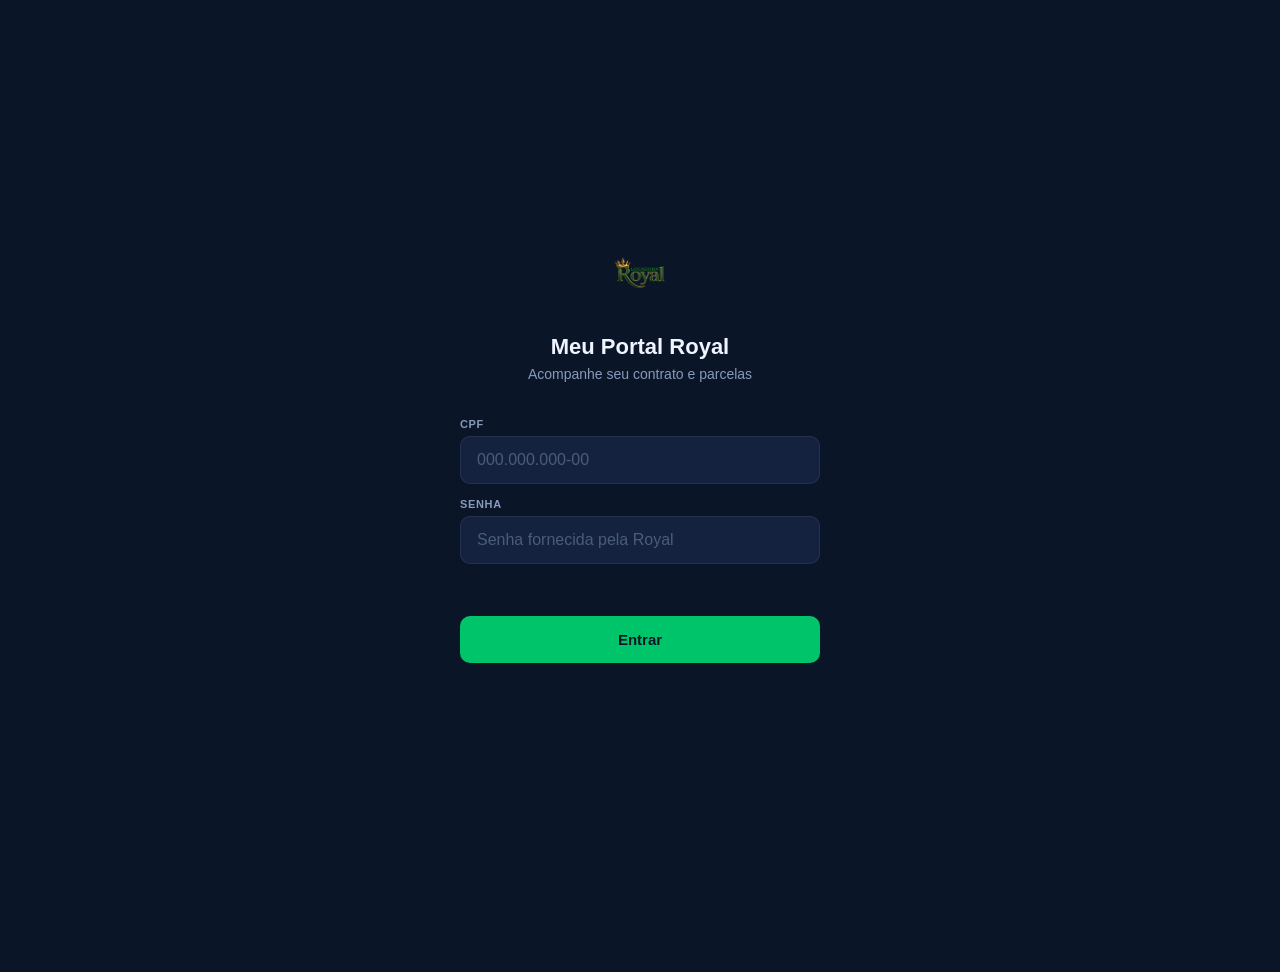
<file: portal.html>
<!DOCTYPE html>
<html lang="pt-BR">
<head>
<meta charset="UTF-8">
<meta name="viewport" content="width=device-width, initial-scale=1, viewport-fit=cover">
<meta name="theme-color" content="#0a1628">
<meta name="apple-mobile-web-app-capable" content="yes">
<meta name="apple-mobile-web-app-status-bar-style" content="black-translucent">
<meta name="apple-mobile-web-app-title" content="Royal">
<link rel="manifest" href="/manifest-portal.json">
<link rel="apple-touch-icon" href="/icons/apple-touch-icon.png">
<title>Royal — Meu Portal</title>
<style>
/* ══ TOKENS ══════════════════════════════════════════════ */
:root {
  --bg:        #0a1628;
  --bg2:       #0f1e35;
  --card:      #142240;
  --card2:     #1a2d50;
  --green:     #00c46a;
  --green2:    #00a857;
  --gold:      #f5c842;
  --red:       #e05252;
  --text:      #f0f4ff;
  --muted:     #8899bb;
  --muted2:    #4a5c7a;
  --border:    rgba(255,255,255,0.07);
  --radius:    16px;
  --radius-sm: 10px;
  --safe-top:  env(safe-area-inset-top, 0px);
  --safe-bot:  env(safe-area-inset-bottom, 0px);
}

/* ══ RESET ═══════════════════════════════════════════════ */
*, *::before, *::after { box-sizing: border-box; margin: 0; padding: 0; }
html { height: 100%; background: var(--bg); }
body {
  font-family: -apple-system, 'Segoe UI', sans-serif;
  background: var(--bg);
  color: var(--text);
  min-height: 100%;
  padding-bottom: calc(72px + var(--safe-bot));
  -webkit-font-smoothing: antialiased;
}
button { cursor: pointer; border: none; background: none; font: inherit; color: inherit; }
input { font: inherit; color: inherit; }
a { color: inherit; text-decoration: none; }

/* ══ TELA DE LOGIN ════════════════════════════════════════ */
#tela-login {
  min-height: 100vh;
  display: flex;
  flex-direction: column;
  align-items: center;
  justify-content: center;
  padding: 32px 24px;
  padding-top: calc(32px + var(--safe-top));
}
.login-logo {
  width: 72px;
  height: 72px;
  object-fit: contain;
  margin-bottom: 24px;
}
.login-titulo {
  font-size: 22px;
  font-weight: 700;
  color: var(--text);
  margin-bottom: 6px;
  text-align: center;
}
.login-sub {
  font-size: 14px;
  color: var(--muted);
  margin-bottom: 36px;
  text-align: center;
}
.login-form {
  width: 100%;
  max-width: 360px;
  display: flex;
  flex-direction: column;
  gap: 14px;
}
.login-label {
  font-size: 11px;
  font-weight: 600;
  color: var(--muted);
  text-transform: uppercase;
  letter-spacing: .06em;
  margin-bottom: 6px;
  display: block;
}
.login-input {
  width: 100%;
  padding: 14px 16px;
  background: var(--card);
  border: 1px solid var(--border);
  border-radius: var(--radius-sm);
  font-size: 16px;
  color: var(--text);
  outline: none;
  transition: border-color .2s;
}
.login-input:focus { border-color: var(--green); }
.login-input::placeholder { color: var(--muted2); }
.btn-login {
  width: 100%;
  padding: 15px;
  background: var(--green);
  color: #0a1628;
  font-size: 15px;
  font-weight: 700;
  border-radius: var(--radius-sm);
  transition: background .2s, opacity .2s;
  margin-top: 4px;
}
.btn-login:active { background: var(--green2); }
.btn-login:disabled { opacity: .5; }
.login-erro {
  font-size: 13px;
  color: var(--red);
  text-align: center;
  min-height: 20px;
}

/* ══ APP PRINCIPAL ════════════════════════════════════════ */
#app { display: none; }

/* ══ HEADER ══════════════════════════════════════════════ */
.header {
  position: sticky;
  top: 0;
  z-index: 100;
  background: var(--bg);
  border-bottom: 1px solid var(--border);
  padding: calc(var(--safe-top) + 12px) 20px 12px;
  display: flex;
  align-items: center;
  gap: 12px;
}
.btn-sair {
  display: flex;
  align-items: center;
  justify-content: center;
  width: 34px;
  height: 34px;
  flex-shrink: 0;
  background: transparent;
  border: 1px solid var(--border);
  border-radius: 9px;
  color: var(--muted);
  cursor: pointer;
  padding: 0;
}
.btn-sair:active { background: rgba(224,82,82,.1); color: var(--red); border-color: rgba(224,82,82,.35); }
.header-logo {
  width: 32px;
  height: 32px;
  object-fit: contain;
}
.header-info { flex: 1; min-width: 0; }
.header-nome {
  font-size: 15px;
  font-weight: 700;
  white-space: nowrap;
  overflow: hidden;
  text-overflow: ellipsis;
}
.header-contrato {
  font-size: 12px;
  color: var(--muted);
}
.badge-ativo {
  font-size: 11px;
  font-weight: 700;
  padding: 3px 10px;
  border-radius: 20px;
  background: rgba(0,196,106,.15);
  color: var(--green);
  border: 1px solid rgba(0,196,106,.25);
  white-space: nowrap;
}

/* ══ NAV BOTTOM ══════════════════════════════════════════ */
.nav-bottom {
  position: fixed;
  bottom: 0;
  left: 0; right: 0;
  z-index: 100;
  background: var(--bg2);
  border-top: 1px solid var(--border);
  display: flex;
  padding-bottom: var(--safe-bot);
}
.nav-btn {
  flex: 1;
  display: flex;
  flex-direction: column;
  align-items: center;
  gap: 4px;
  padding: 10px 0;
  font-size: 10px;
  color: var(--muted);
  font-weight: 600;
  text-transform: uppercase;
  letter-spacing: .04em;
  transition: color .15s;
  -webkit-tap-highlight-color: transparent;
}
.nav-btn.ativo { color: var(--green); }
.nav-btn svg { width: 22px; height: 22px; }

/* ══ PÁGINAS ═════════════════════════════════════════════ */
.page { display: none; padding: 20px 16px 8px; }
.page.ativa { display: block; }
.page.ativa > * {
  animation: fadeUp .35s ease-out both;
}
.page.ativa > *:nth-child(2) { animation-delay: .05s; }
.page.ativa > *:nth-child(3) { animation-delay: .10s; }
.page.ativa > *:nth-child(4) { animation-delay: .15s; }
.page.ativa > *:nth-child(5) { animation-delay: .20s; }
.page.ativa > *:nth-child(n+6) { animation-delay: .25s; }
@keyframes fadeUp {
  from { opacity: 0; transform: translateY(12px); }
  to   { opacity: 1; transform: translateY(0); }
}
@media (prefers-reduced-motion: reduce) {
  .page.ativa > * { animation: none; }
}

/* ══ CARDS ═══════════════════════════════════════════════ */
.card {
  background: var(--card);
  border: 1px solid var(--border);
  border-radius: var(--radius);
  padding: 18px;
  margin-bottom: 12px;
}
.card-titulo {
  font-size: 11px;
  font-weight: 700;
  color: var(--muted);
  text-transform: uppercase;
  letter-spacing: .07em;
  margin-bottom: 10px;
}
.card-valor {
  font-size: 26px;
  font-weight: 800;
  color: var(--text);
  line-height: 1.1;
}
.card-sub {
  font-size: 13px;
  color: var(--muted);
  margin-top: 4px;
}

/* ══ PROGRESSO DO CONTRATO ═══════════════════════════════ */
.progresso-wrap { margin-top: 14px; }
.progresso-info {
  display: flex;
  justify-content: space-between;
  font-size: 12px;
  color: var(--muted);
  margin-bottom: 6px;
}
.progresso-info strong { color: var(--green); font-weight: 700; }
.progresso-barra {
  height: 8px;
  background: var(--card2);
  border-radius: 20px;
  overflow: hidden;
}
.progresso-fill {
  height: 100%;
  width: 0;
  background: linear-gradient(90deg, var(--green2), var(--green));
  border-radius: 20px;
  transition: width 1s cubic-bezier(.22,1,.36,1);
}

/* ══ BOTÃO PRIMÁRIO ══════════════════════════════════════ */
.btn-green {
  display: inline-flex;
  align-items: center;
  justify-content: center;
  gap: 8px;
  padding: 12px 20px;
  background: var(--green);
  color: #0a1628;
  font-size: 14px;
  font-weight: 700;
  border-radius: var(--radius-sm);
  width: 100%;
  margin-top: 12px;
  transition: background .2s;
}
.btn-green:active { background: var(--green2); }
.card-desconto {
  font-size: 12px;
  color: var(--green);
  text-align: center;
  margin-top: 10px;
  line-height: 1.4;
}
.btn-ghost {
  display: inline-flex;
  align-items: center;
  justify-content: center;
  gap: 8px;
  padding: 12px 20px;
  background: transparent;
  color: var(--text);
  font-size: 14px;
  font-weight: 600;
  border-radius: var(--radius-sm);
  border: 1px solid var(--border);
  width: 100%;
  margin-top: 8px;
  transition: background .2s;
}
.btn-ghost:active { background: var(--card2); }

/* ══ HERO DO VEÍCULO ═════════════════════════════════════ */
.hero-moto {
  position: relative;
  overflow: hidden;
  background: linear-gradient(135deg, #0f2540 0%, #142240 55%, #0a1a30 100%);
  border: 1px solid var(--border);
  border-radius: var(--radius);
  padding: 20px 18px;
  margin-bottom: 16px;
  display: flex;
  align-items: center;
  gap: 16px;
}
.hero-moto::before {
  content: '';
  position: absolute;
  top: -60px; right: -60px;
  width: 180px; height: 180px;
  background: radial-gradient(circle, rgba(0,196,106,.12), transparent 70%);
  pointer-events: none;
}
.hero-moto-icone {
  width: 64px; height: 64px;
  flex-shrink: 0;
  display: flex;
  align-items: center;
  justify-content: center;
  background: rgba(0,196,106,.08);
  border: 1px solid rgba(0,196,106,.18);
  border-radius: 14px;
}
.hero-moto-icone svg { width: 38px; height: 38px; stroke: var(--green); }
.hero-moto-icone img {
  width: 100%; height: 100%;
  object-fit: cover;
  border-radius: 14px;
}
.hero-moto-icone.tem-foto {
  width: 100px; height: 64px;
  background: transparent;
  border: none;
  border-radius: 0;
}
.hero-moto-icone.tem-foto img {
  object-fit: contain;
  border-radius: 0;
}
.hero-moto-info { flex: 1; min-width: 0; }
.hero-moto-label {
  font-size: 10px;
  font-weight: 700;
  color: var(--green);
  text-transform: uppercase;
  letter-spacing: .08em;
  margin-bottom: 4px;
}
.hero-moto-nome {
  font-size: 19px;
  font-weight: 800;
  line-height: 1.2;
  white-space: nowrap;
  overflow: hidden;
  text-overflow: ellipsis;
}
.hero-moto-detalhes {
  display: flex;
  align-items: center;
  gap: 8px;
  margin-top: 8px;
}
.hero-moto-placa {
  font-size: 12px;
  font-weight: 700;
  letter-spacing: .12em;
  background: rgba(255,255,255,.06);
  border: 1px solid var(--border);
  border-radius: 6px;
  padding: 3px 10px;
}
.hero-moto-cor { font-size: 12px; color: var(--muted); }

/* ══ INÍCIO ══════════════════════════════════════════════ */
.inicio-header {
  display: flex;
  gap: 12px;
  margin-bottom: 16px;
}
.inicio-card-venc {
  flex: 1;
  background: linear-gradient(135deg, #1a3a5c, #0f2540);
  border: 1px solid rgba(0,196,106,.2);
  border-radius: var(--radius);
  padding: 16px;
}
.inicio-card-sorteio {
  width: 140px;
  background: linear-gradient(135deg, #2a2200, #1a1500);
  border: 1px solid rgba(245,200,66,.2);
  border-radius: var(--radius);
  padding: 16px;
}
.sorteio-emoji { font-size: 24px; margin-bottom: 6px; }
.sorteio-label { font-size: 11px; font-weight: 700; color: var(--gold); }
.sorteio-status { font-size: 12px; color: var(--muted); margin-top: 4px; }

/* ══ PARCELAS ════════════════════════════════════════════ */
.parcela-item {
  display: flex;
  align-items: center;
  gap: 14px;
  padding: 14px 16px;
  background: var(--card);
  border: 1px solid var(--border);
  border-radius: var(--radius-sm);
  margin-bottom: 8px;
}
.parcela-item.item-atrasado {
  border-color: rgba(224,82,82,.4);
  background: rgba(224,82,82,.05);
}
.parcela-num {
  font-size: 12px;
  font-weight: 700;
  color: var(--muted);
  width: 50px;
  flex-shrink: 0;
}
.parcela-info { flex: 1; min-width: 0; }
.parcela-data { font-size: 13px; color: var(--text); font-weight: 600; }
.parcela-valor { font-size: 12px; color: var(--muted); }
.badge-status {
  font-size: 11px;
  font-weight: 700;
  padding: 4px 10px;
  border-radius: 20px;
  white-space: nowrap;
}
.badge-pago { background: rgba(0,196,106,.12); color: var(--green); }
.badge-pendente { background: rgba(245,200,66,.12); color: var(--gold); }
.badge-atrasado { background: rgba(224,82,82,.14); color: var(--red); font-weight: 700; }

/* Alerta de fatura em atraso (Início) — substitui o card de desconto quando há atraso */
.alerta-atraso {
  display: flex;
  align-items: flex-start;
  gap: 10px;
  background: rgba(224,82,82,.10);
  border: 1px solid rgba(224,82,82,.35);
  border-radius: var(--radius-sm);
  padding: 12px 14px;
  margin-top: 10px;
}
.alerta-atraso svg { flex-shrink: 0; margin-top: 1px; }
.alerta-atraso-texto { font-size: 12.5px; line-height: 1.5; color: var(--red); }
.alerta-atraso-texto b { display: block; font-size: 13.5px; margin-bottom: 2px; }
.btn-pagar {
  font-size: 12px;
  font-weight: 700;
  padding: 6px 14px;
  background: var(--green);
  color: #0a1628;
  border-radius: 8px;
  white-space: nowrap;
  transition: background .15s;
}
.btn-pagar:active { background: var(--green2); }

/* ══ SECAO TITULO ════════════════════════════════════════ */
.sec-titulo {
  font-size: 18px;
  font-weight: 800;
  color: var(--text);
  margin-bottom: 16px;
}

/* ══ CONTRATO ════════════════════════════════════════════ */
.veiculo-card {
  background: var(--card);
  border: 1px solid var(--border);
  border-radius: var(--radius);
  padding: 18px;
  margin-bottom: 12px;
}
.veiculo-nome { font-size: 18px; font-weight: 800; margin-bottom: 4px; }
.veiculo-placa {
  display: inline-block;
  font-size: 13px;
  font-weight: 700;
  background: var(--card2);
  border: 1px solid var(--border);
  border-radius: 6px;
  padding: 3px 10px;
  letter-spacing: .1em;
  color: var(--muted);
  margin-bottom: 14px;
}
.info-row {
  display: flex;
  justify-content: space-between;
  align-items: center;
  padding: 10px 0;
  border-top: 1px solid var(--border);
  font-size: 13px;
}
.info-row-label { color: var(--muted); }
.info-row-val { font-weight: 600; }

/* ══ COMUNICADOS ═════════════════════════════════════════ */
.comunicado-item {
  background: var(--card);
  border: 1px solid var(--border);
  border-radius: var(--radius);
  padding: 16px;
  margin-bottom: 10px;
}
.comunicado-tipo {
  display: inline-block;
  font-size: 10px;
  font-weight: 700;
  text-transform: uppercase;
  letter-spacing: .06em;
  padding: 3px 8px;
  border-radius: 6px;
  margin-bottom: 8px;
}
.tipo-geral { background: rgba(136,153,187,.15); color: var(--muted); }
.tipo-manutencao { background: rgba(245,200,66,.12); color: var(--gold); }
.tipo-sorteio { background: rgba(0,196,106,.12); color: var(--green); }
.tipo-urgente { background: rgba(224,82,82,.12); color: var(--red); }
.comunicado-titulo { font-size: 15px; font-weight: 700; margin-bottom: 6px; }
.comunicado-corpo { font-size: 13px; color: var(--muted); line-height: 1.5; }
.comunicado-data { font-size: 11px; color: var(--muted2); margin-top: 8px; }

/* ══ SORTEIOS ════════════════════════════════════════════ */
.sorteio-card {
  background: linear-gradient(135deg, var(--card), #1a2d50);
  border: 1px solid rgba(245,200,66,.15);
  border-radius: var(--radius);
  padding: 20px;
  margin-bottom: 12px;
}
.sorteio-mes { font-size: 12px; font-weight: 700; color: var(--gold); text-transform: uppercase; letter-spacing: .07em; margin-bottom: 8px; }
.sorteio-premio { font-size: 20px; font-weight: 800; margin-bottom: 6px; }
.sorteio-data-draw { font-size: 13px; color: var(--muted); margin-bottom: 14px; }
.elegivel-badge {
  display: inline-flex;
  align-items: center;
  gap: 6px;
  font-size: 13px;
  font-weight: 700;
  padding: 8px 14px;
  border-radius: 10px;
  background: rgba(0,196,106,.12);
  color: var(--green);
  border: 1px solid rgba(0,196,106,.2);
}
.nao-elegivel-badge {
  display: inline-flex;
  align-items: center;
  gap: 6px;
  font-size: 13px;
  font-weight: 700;
  padding: 8px 14px;
  border-radius: 10px;
  background: rgba(224,82,82,.1);
  color: var(--red);
  border: 1px solid rgba(224,82,82,.2);
}

/* ══ EMPTY / LOADING ═════════════════════════════════════ */
.empty {
  text-align: center;
  padding: 48px 24px;
  color: var(--muted);
  font-size: 14px;
}
.loading-spinner {
  width: 32px; height: 32px;
  border: 3px solid var(--border);
  border-top-color: var(--green);
  border-radius: 50%;
  animation: spin .7s linear infinite;
  margin: 40px auto;
}
@keyframes spin { to { transform: rotate(360deg); } }

/* ══ SKELETON LOADING ════════════════════════════════════ */
.skeleton-item {
  height: 64px;
  border-radius: var(--radius-sm);
  margin-bottom: 8px;
  background: linear-gradient(90deg, var(--card) 25%, var(--card2) 50%, var(--card) 75%);
  background-size: 200% 100%;
  animation: shimmer 1.4s ease-in-out infinite;
}
.skeleton-item.skeleton-alto { height: 120px; border-radius: var(--radius); margin-bottom: 12px; }
@keyframes shimmer {
  0%   { background-position: 200% 0; }
  100% { background-position: -200% 0; }
}

/* ══ PULL-TO-REFRESH ═════════════════════════════════════ */
#ptr-indicador {
  display: flex;
  align-items: center;
  justify-content: center;
  height: 0;
  overflow: hidden;
  transition: height .2s ease-out;
}
#ptr-indicador.ptr-arrastando { transition: none; }
#ptr-spinner {
  width: 26px; height: 26px;
  border: 3px solid var(--border);
  border-top-color: var(--green);
  border-radius: 50%;
  opacity: .4;
}
#ptr-indicador.ptr-pronto #ptr-spinner { opacity: 1; }
#ptr-indicador.ptr-atualizando #ptr-spinner { animation: spin .6s linear infinite; opacity: 1; }

/* ══ INSTALAR BANNER ═════════════════════════════════════ */
#banner-instalar {
  display: none;
  position: fixed;
  bottom: calc(72px + var(--safe-bot) + 8px);
  left: 12px; right: 12px;
  z-index: 200;
  background: var(--card2);
  border: 1px solid var(--green);
  border-radius: var(--radius);
  padding: 14px 16px;
  display: none;
  align-items: center;
  gap: 12px;
  box-shadow: 0 8px 32px rgba(0,0,0,.4);
}
#banner-instalar.visivel { display: flex; }
.banner-texto { flex: 1; font-size: 13px; line-height: 1.4; }
.banner-texto strong { color: var(--green); }
.btn-instalar {
  font-size: 13px;
  font-weight: 700;
  padding: 8px 14px;
  background: var(--green);
  color: #0a1628;
  border-radius: 8px;
  white-space: nowrap;
}
.btn-fechar-banner {
  font-size: 20px;
  color: var(--muted);
  padding: 0 4px;
}
</style>
</head>
<body>

<!-- ══ LOGIN ══════════════════════════════════════════════ -->
<div id="tela-login">
  <img src="/icons/logo-Royal.png" class="login-logo" alt="Royal">
  <div class="login-titulo">Meu Portal Royal</div>
  <div class="login-sub">Acompanhe seu contrato e parcelas</div>
  <div class="login-form">
    <div>
      <label class="login-label">CPF</label>
      <input id="inp-cpf" class="login-input" type="text" inputmode="numeric"
        placeholder="000.000.000-00" maxlength="14" autocomplete="off">
    </div>
    <div>
      <label class="login-label">Senha</label>
      <input id="inp-senha" class="login-input" type="password"
        placeholder="Senha fornecida pela Royal" autocomplete="current-password">
    </div>
    <div class="login-erro" id="login-erro"></div>
    <button class="btn-login" id="btn-login" onclick="fazerLogin()">Entrar</button>
  </div>
</div>

<!-- ══ APP ════════════════════════════════════════════════ -->
<div id="app">

  <!-- Indicador de Pull-to-Refresh -->
  <div id="ptr-indicador">
    <div id="ptr-spinner"></div>
  </div>

  <!-- Header -->
  <div class="header">
    <img src="/icons/logo-Royal.png" class="header-logo" alt="Royal">
    <div class="header-info">
      <div class="header-nome" id="hdr-nome">—</div>
      <div class="header-contrato" id="hdr-contrato">Carregando...</div>
    </div>
    <div class="badge-ativo" id="hdr-status">Ativo</div>
    <button class="btn-sair" onclick="confirmarSair()" title="Sair" aria-label="Sair">
      <svg width="18" height="18" viewBox="0 0 24 24" fill="none" stroke="currentColor" stroke-width="2" stroke-linecap="round" stroke-linejoin="round"><path d="M9 21H5a2 2 0 01-2-2V5a2 2 0 012-2h4"/><polyline points="16 17 21 12 16 7"/><line x1="21" y1="12" x2="9" y2="12"/></svg>
    </button>
  </div>

  <!-- Páginas -->
  <div id="pg-inicio" class="page ativa">
    <div id="hero-moto-wrap"></div>
    <div class="inicio-header">
      <div class="inicio-card-venc">
        <div class="card-titulo">Próximo Vencimento</div>
        <div class="card-valor" id="prox-valor">—</div>
        <div class="card-sub" id="prox-data">—</div>
        <button class="btn-green" id="btn-prox-pagar" style="display:none" onclick="pagarProxima()">
          Pagar agora
        </button>
        <div class="card-desconto" id="prox-desconto" style="display:none"></div>
        <div class="alerta-atraso" id="alerta-atraso" style="display:none">
          <svg width="18" height="18" viewBox="0 0 24 24" fill="none" stroke="currentColor" stroke-width="2" stroke-linecap="round" stroke-linejoin="round"><path d="M10.29 3.86L1.82 18a2 2 0 001.71 3h16.94a2 2 0 001.71-3L13.71 3.86a2 2 0 00-3.42 0z"/><line x1="12" y1="9" x2="12" y2="13"/><line x1="12" y1="17" x2="12.01" y2="17"/></svg>
          <div class="alerta-atraso-texto" id="alerta-atraso-texto"></div>
        </div>
      </div>
      <div class="inicio-card-sorteio" id="card-sorteio-home">
        <div class="sorteio-emoji">🎯</div>
        <div class="sorteio-label">Sorteio</div>
        <div class="sorteio-status" id="sorteio-home-status">Carregando...</div>
      </div>
    </div>

    <div class="card">
      <div class="card-titulo">Resumo do Contrato</div>
      <div class="info-row">
        <span class="info-row-label">Contrato</span>
        <span class="info-row-val" id="res-num-contrato">—</span>
      </div>
      <div class="info-row">
        <span class="info-row-label">Plano</span>
        <span class="info-row-val" id="res-plano">—</span>
      </div>
      <div class="info-row">
        <span class="info-row-label">Semanas pagas</span>
        <span class="info-row-val" id="res-semanas">—</span>
      </div>
      <div class="info-row">
        <span class="info-row-label">Início</span>
        <span class="info-row-val" id="res-inicio">—</span>
      </div>
      <div class="progresso-wrap" id="progresso-wrap" style="display:none">
        <div class="progresso-info">
          <span>Progresso do contrato</span>
          <strong id="progresso-pct">0%</strong>
        </div>
        <div class="progresso-barra">
          <div class="progresso-fill" id="progresso-fill"></div>
        </div>
      </div>
    </div>

    <!-- CARD PARABÉNS VENCEDOR -->
    <div id="card-vencedor" style="display:none;background:linear-gradient(135deg,#1a3a1a,#0a2a0a);border:2px solid var(--green);border-radius:var(--radius);padding:20px;margin-bottom:12px;text-align:center">
      <div style="font-size:32px;margin-bottom:8px">🏆</div>
      <div style="font-size:16px;font-weight:800;color:var(--green);margin-bottom:6px">Parabéns! Você ganhou!</div>
      <div style="font-size:14px;color:var(--text)" id="card-vencedor-premio"></div>
      <div style="font-size:12px;color:var(--muted);margin-top:6px">Entre em contato com a Royal para resgatar seu prêmio.</div>
    </div>

    <!-- COMUNICADOS NO INÍCIO -->
    <div id="inicio-comunicados"></div>
  </div>

  <div id="pg-parcelas" class="page">
    <div class="sec-titulo">Minhas Parcelas</div>
    <div id="lista-parcelas"><div class="skeleton-item"></div><div class="skeleton-item"></div><div class="skeleton-item"></div><div class="skeleton-item"></div><div class="skeleton-item"></div></div>
  </div>

  <div id="pg-contrato" class="page">
    <div class="sec-titulo">Meu Contrato</div>
    <div id="info-veiculo"></div>
    <button class="btn-green" id="btn-pdf" onclick="baixarContrato()" style="display:none">
      📄 Baixar Contrato PDF
    </button>
    <button class="btn-ghost" id="btn-crlv" onclick="abrirCrlv()" style="display:none">
      📋 Ver CRLV do Veículo
    </button>
  </div>

  <div id="pg-comunicados" class="page">
    <div class="sec-titulo">Comunicados</div>
    <div id="lista-comunicados"><div class="skeleton-item skeleton-alto"></div><div class="skeleton-item skeleton-alto"></div></div>
  </div>

  <div id="pg-sorteios" class="page">
    <div class="sec-titulo">Sorteios Royal</div>
    <div style="font-size:13px;color:var(--muted);margin-bottom:16px;line-height:1.5">
      Clientes com pagamentos em dia participam do sorteio mensal com prêmios exclusivos.
    </div>
    <div id="lista-sorteios"><div class="skeleton-item skeleton-alto"></div><div class="skeleton-item skeleton-alto"></div></div>
  </div>

  <!-- Nav Bottom -->
  <nav class="nav-bottom">
    <button class="nav-btn ativo" data-pg="inicio" onclick="irPara('inicio')">
      <svg viewBox="0 0 24 24" fill="none" stroke="currentColor" stroke-width="2" stroke-linecap="round" stroke-linejoin="round">
        <path d="M3 9l9-7 9 7v11a2 2 0 01-2 2H5a2 2 0 01-2-2z"/><polyline points="9 22 9 12 15 12 15 22"/>
      </svg>
      Início
    </button>
    <button class="nav-btn" data-pg="parcelas" onclick="irPara('parcelas')">
      <svg viewBox="0 0 24 24" fill="none" stroke="currentColor" stroke-width="2" stroke-linecap="round" stroke-linejoin="round">
        <rect x="2" y="5" width="20" height="14" rx="2"/><line x1="2" y1="10" x2="22" y2="10"/>
      </svg>
      Parcelas
    </button>
    <button class="nav-btn" data-pg="contrato" onclick="irPara('contrato')">
      <svg viewBox="0 0 24 24" fill="none" stroke="currentColor" stroke-width="2" stroke-linecap="round" stroke-linejoin="round">
        <path d="M14 2H6a2 2 0 00-2 2v16a2 2 0 002 2h12a2 2 0 002-2V8z"/><polyline points="14 2 14 8 20 8"/><line x1="16" y1="13" x2="8" y2="13"/><line x1="16" y1="17" x2="8" y2="17"/>
      </svg>
      Contrato
    </button>
    <button class="nav-btn" data-pg="comunicados" onclick="irPara('comunicados')">
      <svg viewBox="0 0 24 24" fill="none" stroke="currentColor" stroke-width="2" stroke-linecap="round" stroke-linejoin="round">
        <path d="M18 8A6 6 0 006 8c0 7-3 9-3 9h18s-3-2-3-9"/><path d="M13.73 21a2 2 0 01-3.46 0"/>
      </svg>
      Avisos
    </button>
    <button class="nav-btn" data-pg="sorteios" onclick="irPara('sorteios')">
      <svg viewBox="0 0 24 24" fill="none" stroke="currentColor" stroke-width="2" stroke-linecap="round" stroke-linejoin="round">
        <circle cx="12" cy="8" r="6"/><path d="M15.477 12.89L17 22l-5-3-5 3 1.523-9.11"/>
      </svg>
      Sorteios
    </button>
  </nav>
</div>

<!-- ══ BANNER INSTALAR ════════════════════════════════════ -->
<div id="banner-instalar">
  <div class="banner-texto">
    <strong>Adicione à tela inicial</strong><br>
    Acesse seu portal como um app
  </div>
  <button class="btn-instalar" id="btn-instalar-prompt">Instalar</button>
  <button class="btn-fechar-banner" onclick="fecharBanner()">×</button>
</div>

<script>
// ══ CONFIGURAÇÃO ══════════════════════════════════════════
const BRIDGE = 'https://bridge.ruahsystems.com.br';
const DADOS_KEY = 'rp_dados';

// ══ ESTADO ════════════════════════════════════════════════
let _dados = null;

// A locação carrega provedor_cobranca, mas as parcelas (cobrancas_semanais)
// não trazem esse campo no SELECT do bridge — como só existe 1 locação
// ativa por cliente, propaga o mesmo valor pra cada parcela aqui no
// frontend, em vez de duplicar a coluna no banco/join.
function _aplicarProvedorNasParcelas(dados){
  const provedor = dados?.locacao?.provedor_cobranca || 'asaas';
  (dados?.parcelas || []).forEach(p => { p.provedor_cobranca = provedor; });
}
let _deferredPrompt = null;

// ══ PWA — INSTALAR ════════════════════════════════════════
window.addEventListener('beforeinstallprompt', e => {
  e.preventDefault();
  _deferredPrompt = e;
  if (!localStorage.getItem('rp_banner_fechado')) {
    document.getElementById('banner-instalar').classList.add('visivel');
  }
});

document.getElementById('btn-instalar-prompt').onclick = async () => {
  if (!_deferredPrompt) return;
  _deferredPrompt.prompt();
  const { outcome } = await _deferredPrompt.userChoice;
  if (outcome === 'accepted') fecharBanner();
  _deferredPrompt = null;
};

function fecharBanner() {
  document.getElementById('banner-instalar').classList.remove('visivel');
  localStorage.setItem('rp_banner_fechado', '1');
}

// ══ PULL-TO-REFRESH ═══════════════════════════════════════
// Arrastar a tela pra baixo (só quando já está no topo do scroll)
// dispara _recarregarDados() — a mesma função já usada em background.
(function initPullToRefresh() {
  const THRESHOLD = 70; // px de arrasto necessários para soltar e atualizar
  const MAX_ARRASTO = 100; // limite visual do indicador
  const el = document.getElementById('ptr-indicador');
  if (!el) return;

  let startY = 0;
  let arrastando = false;
  let atualizando = false;

  document.addEventListener('touchstart', e => {
    if (window.scrollY > 0 || atualizando) return;
    startY = e.touches[0].clientY;
    arrastando = true;
    el.classList.add('ptr-arrastando');
  }, { passive: true });

  document.addEventListener('touchmove', e => {
    if (!arrastando) return;
    const delta = e.touches[0].clientY - startY;
    if (delta <= 0) {
      // Usuário empurrou de volta pra cima no meio do gesto — recolhe o indicador
      el.style.height = '0px';
      el.classList.remove('ptr-pronto');
      return;
    }
    e.preventDefault(); // bloqueia o bounce nativo do navegador só durante este gesto
    const altura = Math.min(delta * 0.5, MAX_ARRASTO); // resistência elástica
    el.style.height = altura + 'px';
    el.classList.toggle('ptr-pronto', altura >= THRESHOLD * 0.5);
  }, { passive: false });

  document.addEventListener('touchend', async () => {
    if (!arrastando) return;
    arrastando = false;
    el.classList.remove('ptr-arrastando');
    const alturaAtual = parseFloat(el.style.height) || 0;

    if (alturaAtual >= THRESHOLD * 0.5) {
      atualizando = true;
      el.classList.add('ptr-atualizando');
      el.classList.remove('ptr-pronto');
      el.style.height = '54px';
      await _recarregarDados();
      atualizando = false;
      el.classList.remove('ptr-atualizando');
    }
    el.style.height = '0px';
  }, { passive: true });
})();

// ══ SERVICE WORKER — atualização automática ═══════════════
// Sempre que uma versão nova do sw-portal.js for publicada, o app
// detecta sozinho e recarrega a página assim que a nova versão assumir
// o controle — sem precisar que o usuário saia e volte manualmente.
// (self.skipWaiting() já existe dentro do próprio SW, então o novo
// worker assume o controle assim que termina de instalar; aqui só
// precisamos reagir a essa troca.)
if ('serviceWorker' in navigator) {
  let _swJaRecarregou = false;

  navigator.serviceWorker.register('/sw-portal.js').then(registration => {
    // Verifica se há uma versão nova toda vez que o app volta ao
    // primeiro plano (usuário reabre o app instalado, troca de aba, etc.)
    document.addEventListener('visibilitychange', () => {
      if (document.visibilityState === 'visible') registration.update();
    });
  }).catch(() => {});

  // Quando o novo SW assume o controle da página, recarrega uma única
  // vez para os dados/HTML mais recentes entrarem em vigor
  navigator.serviceWorker.addEventListener('controllerchange', () => {
    if (_swJaRecarregou) return;
    _swJaRecarregou = true;
    window.location.reload();
  });
}

// ══ INIT ══════════════════════════════════════════════════
(function init() {
  const cache = localStorage.getItem(DADOS_KEY);
  if (cache) {
    try {
      _dados = JSON.parse(cache);
      _aplicarProvedorNasParcelas(_dados);
      renderApp();
      // Busca dados frescos em background sem precisar de senha
      _recarregarDados();
    } catch(e) {}
  }
})();

async function _recarregarDados() {
  try {
    const dados = JSON.parse(localStorage.getItem(DADOS_KEY) || '{}');
    const clienteId = dados?.cliente?.id;
    if (!clienteId) return;
    const r = await fetch(`${BRIDGE}/portal/refresh`, {
      method: 'POST',
      headers: { 'Content-Type': 'application/json' },
      body: JSON.stringify({ clienteId })
    });
    if (!r.ok) return;
    const json = await r.json();
    if (!json.cliente) return;
    _dados = json;
    _aplicarProvedorNasParcelas(_dados);
    localStorage.setItem(DADOS_KEY, JSON.stringify(json));
    // Re-renderiza todos os blocos dinâmicos sem piscar a tela
    renderComunicados(_dados.comunicados);
    renderSorteios(_dados.sorteios, _dados.locacao);
    renderInicio(_dados.locacao, _dados.parcelas, _dados.sorteios);
    renderParcelas(_dados.parcelas);
    renderContrato(_dados.locacao, _dados.veiculo);
  } catch(e) { /* silencioso — não quebra o app */ }
}

// ══ LOGIN ═════════════════════════════════════════════════
function _formatarCpf(v) {
  v = v.replace(/\D/g, '').slice(0, 11);
  if (v.length > 9) v = v.replace(/(\d{3})(\d{3})(\d{3})(\d{2})/, '$1.$2.$3-$4');
  else if (v.length > 6) v = v.replace(/(\d{3})(\d{3})(\d{3})/, '$1.$2.$3');
  else if (v.length > 3) v = v.replace(/(\d{3})(\d{3})/, '$1.$2');
  return v;
}

document.getElementById('inp-cpf').addEventListener('input', function() {
  this.value = _formatarCpf(this.value);
});

document.getElementById('inp-senha').addEventListener('keydown', e => {
  if (e.key === 'Enter') fazerLogin();
});

async function fazerLogin() {
  const cpf = document.getElementById('inp-cpf').value.replace(/\D/g, '');
  const senha = document.getElementById('inp-senha').value;
  const erro = document.getElementById('login-erro');
  const btn = document.getElementById('btn-login');

  erro.textContent = '';
  if (cpf.length !== 11) { erro.textContent = 'CPF inválido.'; return; }
  if (!senha) { erro.textContent = 'Informe a senha.'; return; }

  btn.disabled = true;
  btn.textContent = 'Entrando...';

  try {
    const r = await fetch(`${BRIDGE}/portal/login`, {
      method: 'POST',
      headers: { 'Content-Type': 'application/json' },
      body: JSON.stringify({ cpf, senha })
    });
    const json = await r.json();
    if (!r.ok || !json.cliente) throw new Error(json.erro || 'CPF ou senha incorretos.');
    _dados = json;
    _aplicarProvedorNasParcelas(_dados);
    localStorage.setItem(DADOS_KEY, JSON.stringify(json));
    renderApp();
  } catch(e) {
    erro.textContent = e.message;
    btn.disabled = false;
    btn.textContent = 'Entrar';
  }
}

function confirmarSair() {
  if (confirm('Deseja sair da sua conta?')) logout();
}

function logout() {
  localStorage.removeItem(DADOS_KEY);
  _dados = null;
  document.getElementById('app').style.display = 'none';
  document.getElementById('tela-login').style.display = 'flex';
}

// ══ RENDER PRINCIPAL ══════════════════════════════════════
function renderApp() {
  document.getElementById('tela-login').style.display = 'none';
  document.getElementById('app').style.display = 'block';

  const { cliente, locacao, veiculo, parcelas, comunicados, sorteios } = _dados;

  // Header
  document.getElementById('hdr-nome').textContent = _primeiroNome(cliente.nome);
  document.getElementById('hdr-contrato').textContent = locacao
    ? `Contrato #${locacao.num_contrato}`
    : 'Sem contrato ativo';
  document.getElementById('hdr-status').textContent = locacao?.status === 'ativa' ? 'Ativo' : 'Inativo';

  renderInicio(locacao, parcelas, sorteios);
  renderParcelas(parcelas);
  renderContrato(locacao, veiculo);
  renderComunicados(comunicados);
  renderSorteios(sorteios, locacao);
}

function _primeiroNome(nome) {
  return (nome || '').split(' ')[0];
}

function _fmtData(s) {
  if (!s) return '—';
  const d = new Date(s + (s.length === 10 ? 'T00:00:00' : ''));
  return d.toLocaleDateString('pt-BR');
}

function _fmtValor(v) {
  return 'R$ ' + parseFloat(v || 0).toLocaleString('pt-BR', { minimumFractionDigits: 2, maximumFractionDigits: 2 });
}

// ══ INÍCIO ════════════════════════════════════════════════
function renderInicio(loc, parcelas, sorteios) {
  if (!loc) return;

  // Hero do veículo
  const vei = _dados?.veiculo;
  const heroWrap = document.getElementById('hero-moto-wrap');
  if (heroWrap && vei) {
    const icone = vei.foto_url
      ? `<img src="${vei.foto_url}" alt="${vei.modelo}">`
      : `<svg viewBox="0 0 24 24" fill="none" stroke-width="1.6" stroke-linecap="round" stroke-linejoin="round">
           <circle cx="5.5" cy="17" r="3"/><circle cx="18.5" cy="17" r="3"/>
           <path d="M5.5 17h4l2.5-5h3.5"/><path d="M15.5 12l-1.5-4h-2.5"/>
           <path d="M13 6.5h3.5l2 5.5"/><path d="M8 9.5h3"/>
         </svg>`;
    heroWrap.innerHTML = `
      <div class="hero-moto">
        <div class="hero-moto-icone${vei.foto_url ? ' tem-foto' : ''}">${icone}</div>
        <div class="hero-moto-info">
          <div class="hero-moto-label">Seu veículo</div>
          <div class="hero-moto-nome">${vei.marca || ''} ${vei.modelo || ''}</div>
          <div class="hero-moto-detalhes">
            <span class="hero-moto-placa">${vei.placa || '—'}</span>
            ${vei.cor ? `<span class="hero-moto-cor">${vei.cor}</span>` : ''}
          </div>
        </div>
      </div>`;
  } else if (heroWrap) {
    heroWrap.innerHTML = '';
  }

  // Próxima parcela pendente/atrasada
  const prox = (parcelas || []).find(p => p.status === 'pendente' || p.status === 'atrasado');
  if (prox) {
    document.getElementById('prox-valor').textContent = _fmtValor(prox.valor);
    document.getElementById('prox-data').textContent = 'Vence ' + _fmtData(prox.data_vencimento);
    if (prox && prox.status !== 'pago') {
      document.getElementById('btn-prox-pagar').style.display = '';
      document.getElementById('btn-prox-pagar').dataset.id = prox.id;
      document.getElementById('btn-prox-pagar').dataset.semana = prox.numero_semana;
      document.getElementById('btn-prox-pagar').dataset.valor = prox.valor;
      document.getElementById('btn-prox-pagar').dataset.venc = prox.data_vencimento;
      document.getElementById('btn-prox-pagar').dataset.provedor = prox.provedor_cobranca || 'asaas';
    }

    // Faturas em atraso — sempre têm prioridade sobre o card de desconto
    const atrasadas = (parcelas || []).filter(p => p.status === 'atrasado');
    const elDesconto = document.getElementById('prox-desconto');
    const elAlerta   = document.getElementById('alerta-atraso');
    const elAlertaTxt = document.getElementById('alerta-atraso-texto');

    if (atrasadas.length > 0) {
      elDesconto.style.display = 'none';
      const totalAtraso = atrasadas.reduce((s,p)=>s+parseFloat(p.valor||0), 0);
      const plural = atrasadas.length > 1;
      elAlertaTxt.innerHTML = `<b>${plural ? atrasadas.length+' faturas em atraso' : '1 fatura em atraso'} — ${_fmtValor(totalAtraso)}</b>Regularize o quanto antes para não perder o contrato.`;
      elAlerta.style.display = '';
    } else {
      elAlerta.style.display = 'none';

      // Desconto de 5% por antecipação — vale até 2 dias antes do vencimento
      const vencimento = new Date(prox.data_vencimento + 'T00:00:00');
      const limiteDesconto = new Date(vencimento);
      limiteDesconto.setDate(limiteDesconto.getDate() - 2);
      const hoje = new Date(); hoje.setHours(0, 0, 0, 0);

      if (prox.status === 'pendente' && hoje <= limiteDesconto) {
        const valorComDesconto = prox.valor * 0.95;
        elDesconto.textContent = `Pague até ${_fmtData(limiteDesconto.toISOString().slice(0,10))} e ganhe 5% de desconto: ${_fmtValor(valorComDesconto)}`;
        elDesconto.style.display = '';
      } else {
        elDesconto.style.display = 'none';
      }
    }
  } else {
    document.getElementById('prox-valor').textContent = 'Em dia';
    document.getElementById('prox-data').textContent = 'Nenhuma parcela pendente';
    document.getElementById('prox-desconto').style.display = 'none';
    document.getElementById('alerta-atraso').style.display = 'none';
  }

  // Resumo
  document.getElementById('res-num-contrato').textContent = '#' + loc.num_contrato;
  document.getElementById('res-plano').textContent = parseFloat(loc.plano_moto) >= 399 ? 'Conquista 36m' : 'Plano 12m';
  const pagas = (parcelas || []).filter(p => p.status === 'pago').length;
  const total = (parcelas || []).length;
  document.getElementById('res-semanas').textContent = `${pagas} de ${total}`;
  document.getElementById('res-inicio').textContent = _fmtData(loc.data_inicio);

  // Barra de progresso do contrato (animada)
  const progWrap = document.getElementById('progresso-wrap');
  if (total > 0) {
    const pct = Math.round((pagas / total) * 100);
    progWrap.style.display = '';
    document.getElementById('progresso-pct').textContent = pct + '%';
    // requestAnimationFrame garante que a transição de width anime a partir do 0
    requestAnimationFrame(() => {
      document.getElementById('progresso-fill').style.width = pct + '%';
    });
  } else {
    progWrap.style.display = 'none';
  }

  // Sorteio home
  const sorteioAtivo = (sorteios || []).find(s => s.status === 'aberto');
  const el = document.getElementById('sorteio-home-status');
  if (sorteioAtivo) {
    const elegivel = _isElegivel(parcelas);
    el.textContent = elegivel ? '✅ Elegível' : '⚠️ Pendências';
  } else {
    el.textContent = 'Sem sorteio aberto';
  }

  // Card parabéns vencedor
  const cardVenc = document.getElementById('card-vencedor');
  const sorteiosGanhos = (sorteios||[]).filter(s => s.status==='realizado' && s.vencedor_locacao_id === loc?.id);
  if (cardVenc && sorteiosGanhos.length) {
    cardVenc.style.display = '';
    const ultimo = sorteiosGanhos[0];
    document.getElementById('card-vencedor-premio').textContent = `Prêmio: ${ultimo.premio}`;
  } else if (cardVenc) {
    cardVenc.style.display = 'none';
  }

  // Comunicados no início (máx 3)
  const comunicadosHome = _dados?.comunicados || [];
  const elCom = document.getElementById('inicio-comunicados');
  if (elCom && comunicadosHome.length) {
    const tipoCor = { geral:'var(--muted)', manutencao:'var(--gold)', sorteio:'var(--green)', urgente:'var(--red)' };
    elCom.innerHTML = comunicadosHome.slice(0,3).map(com => `
      <div style="background:var(--card);border:1px solid var(--border);border-left:3px solid ${tipoCor[com.tipo]||'var(--accent)'};border-radius:var(--radius);padding:14px;margin-bottom:10px;cursor:pointer" onclick="irPara('comunicados')">
        <div style="display:flex;align-items:center;gap:8px;margin-bottom:6px">
          <span style="font-size:10px;font-weight:700;text-transform:uppercase;letter-spacing:.06em;color:${tipoCor[com.tipo]||'var(--accent)'}">${com.tipo}</span>
          <span style="font-size:11px;color:var(--muted2)">${_fmtData(com.criado_em?.slice(0,10))}</span>
        </div>
        <div style="font-size:14px;font-weight:700;margin-bottom:4px">${com.titulo}</div>
        <div style="font-size:13px;color:var(--muted);overflow:hidden;text-overflow:ellipsis;display:-webkit-box;-webkit-line-clamp:2;-webkit-box-orient:vertical">${com.corpo}</div>
      </div>`).join('');
    if (comunicadosHome.length > 3) {
      elCom.innerHTML += `<div style="text-align:center;padding:8px"><button onclick="irPara('comunicados')" style="background:none;border:none;color:var(--green);font-size:13px;font-weight:600;cursor:pointer">Ver todos →</button></div>`;
    }
  }
}

function pagarProxima() {
  const btn = document.getElementById('btn-prox-pagar');
  buscarLinkPagar(btn.dataset.id, btn.dataset.semana, btn.dataset.valor, btn.dataset.venc, btn, btn.dataset.provedor);
}

async function buscarLinkPagar(parcelaId, numeroSemana, valor, dataVenc, btn, provedor) {
  const textoOriginal = btn.textContent;
  btn.disabled = true;
  btn.textContent = 'Buscando...';

  // Santander: não precisa passar pelo bridge pra gerar link — a
  // pagar.html já busca/gera o boleto+PIX diretamente. Evita duplicar a
  // lógica de geração que já existe e está testada.
  if(provedor === 'santander'){
    window.open(`${location.origin}/pagar.html?semana=${parcelaId}`, '_blank');
    btn.disabled = false;
    btn.textContent = textoOriginal;
    return;
  }

  try {
    const { cliente } = _dados;
    const r = await fetch(`${BRIDGE}/portal/pagar`, {
      method: 'POST',
      headers: { 'Content-Type': 'application/json' },
      body: JSON.stringify({
        parcela_id: parcelaId,
        cliente_nome: cliente.nome,
        cliente_cpf: cliente.cpf,
        numero_semana: numeroSemana,
        valor: valor,
        data_vencimento: dataVenc
      })
    });
    const json = await r.json();
    if (!json.link) throw new Error(json.erro || 'Link não encontrado.');
    window.open(json.link, '_blank');
  } catch(e) {
    alert('Não foi possível gerar o link de pagamento: ' + e.message);
  } finally {
    btn.disabled = false;
    btn.textContent = textoOriginal;
  }
}

// ══ PARCELAS ══════════════════════════════════════════════
function renderParcelas(parcelas) {
  const el = document.getElementById('lista-parcelas');
  if (!parcelas?.length) { el.innerHTML = '<div class="empty">Nenhuma parcela encontrada.</div>'; return; }

  el.innerHTML = parcelas.map(p => {
    const statusClass = p.status === 'pago' ? 'badge-pago' : p.status === 'atrasado' ? 'badge-atrasado' : 'badge-pendente';
    const statusTxt = p.status === 'pago' ? 'Pago' : p.status === 'atrasado' ? '⚠ Atrasado' : 'Pendente';
    const btnPagar = p.status !== 'pago'
      ? `<button class="btn-pagar" id="btn-pagar-${p.id}" onclick="buscarLinkPagar('${p.id}','${p.numero_semana}','${p.valor}','${p.data_vencimento}',this,'${p.provedor_cobranca||'asaas'}')">Pagar</button>`
      : '';
    const valorExibido = (p.status === 'pago' && p.valor_pago != null) ? p.valor_pago : p.valor;
    return `
      <div class="parcela-item${p.status === 'atrasado' ? ' item-atrasado' : ''}">
        <div class="parcela-num">Sem. ${p.numero_semana}</div>
        <div class="parcela-info">
          <div class="parcela-data">${_fmtData(p.data_vencimento)}</div>
          <div class="parcela-valor">${_fmtValor(valorExibido)}</div>
        </div>
        <span class="badge-status ${statusClass}">${statusTxt}</span>
        ${btnPagar}
      </div>`;
  }).join('');
}

// ══ CONTRATO ══════════════════════════════════════════════
function renderContrato(loc, vei) {
  const el = document.getElementById('info-veiculo');
  if (!loc || !vei) { el.innerHTML = '<div class="empty">Sem contrato ativo.</div>'; return; }

  el.innerHTML = `
    <div class="veiculo-card">
      <div class="veiculo-nome">${vei.marca} ${vei.modelo}</div>
      <div class="veiculo-placa">${vei.placa}</div>
      <div class="info-row"><span class="info-row-label">Ano</span><span class="info-row-val">${vei.ano || '—'}</span></div>
      <div class="info-row"><span class="info-row-label">Cor</span><span class="info-row-val">${vei.cor || '—'}</span></div>
      <div class="info-row"><span class="info-row-label">RENAVAM</span><span class="info-row-val">${vei.renavam || '—'}</span></div>
      <div class="info-row"><span class="info-row-label">Chassi</span><span class="info-row-val">${(vei.chassi||'—').slice(-8)}...</span></div>
      <div class="info-row"><span class="info-row-label">Início</span><span class="info-row-val">${_fmtData(loc.data_inicio)}</span></div>
      <div class="info-row"><span class="info-row-label">Término</span><span class="info-row-val">${_fmtData(loc.data_fim)}</span></div>
    </div>`;

  if (loc.contrato_pdf_url) {
    document.getElementById('btn-pdf').style.display = '';
    document.getElementById('btn-pdf').dataset.url = loc.contrato_pdf_url;
  } else {
    // Sem isso, se essa mesma aba já tivesse mostrado o PDF de outro
    // contrato antes, o botão ficava "grudado" com a URL antiga — o
    // cliente errado (ex: Raquel) baixaria o contrato de outra pessoa.
    document.getElementById('btn-pdf').style.display = 'none';
    delete document.getElementById('btn-pdf').dataset.url;
  }
  if (vei.crlv_url) {
    document.getElementById('btn-crlv').style.display = '';
    document.getElementById('btn-crlv').dataset.url = vei.crlv_url;
  } else {
    document.getElementById('btn-crlv').style.display = 'none';
    delete document.getElementById('btn-crlv').dataset.url;
  }
}

function baixarContrato() {
  const url = document.getElementById('btn-pdf').dataset.url;
  if (url) window.open(url, '_blank');
}
function abrirCrlv() {
  const url = document.getElementById('btn-crlv').dataset.url;
  if (url) window.open(url, '_blank');
}

// ══ COMUNICADOS ═══════════════════════════════════════════
function renderComunicados(comunicados) {
  const el = document.getElementById('lista-comunicados');
  if (!comunicados?.length) { el.innerHTML = '<div class="empty">Nenhum comunicado no momento.</div>'; return; }

  el.innerHTML = comunicados.map(c => `
    <div class="comunicado-item">
      <span class="comunicado-tipo tipo-${c.tipo}">${c.tipo}</span>
      <div class="comunicado-titulo">${c.titulo}</div>
      <div class="comunicado-corpo">${c.corpo}</div>
      <div class="comunicado-data">${_fmtData(c.criado_em?.slice(0,10))}</div>
    </div>`).join('');
}

// ══ SORTEIOS ══════════════════════════════════════════════
function _isElegivel(parcelas) {
  const hoje = new Date();
  const mes = hoje.getMonth();
  const ano = hoje.getFullYear();
  return !(parcelas || []).some(p => {
    if (p.status === 'pago') return false;
    const d = new Date(p.data_vencimento + 'T00:00:00');
    return d.getMonth() === mes && d.getFullYear() === ano && d < hoje;
  });
}

function renderSorteios(sorteios, loc) {
  const el = document.getElementById('lista-sorteios');
  if (!sorteios?.length) { el.innerHTML = '<div class="empty">Nenhum sorteio cadastrado ainda.</div>'; return; }

  const elegivel = _isElegivel(_dados?.parcelas);

  el.innerHTML = sorteios.map(s => {
    const [ano, mes] = s.mes_referencia.split('-');
    const meses = ['Jan','Fev','Mar','Abr','Mai','Jun','Jul','Ago','Set','Out','Nov','Dez'];
    const mesNome = meses[parseInt(mes) - 1];

    const badgeElegivel = s.status === 'aberto'
      ? (elegivel
          ? '<span class="elegivel-badge">✅ Você está elegível</span>'
          : '<span class="nao-elegivel-badge">⚠️ Parcelas em atraso</span>')
      : '';

    const nomeVencedor = s.locacoes?.clientes?.nome || null;
    const vocEhVencedor = s.status === 'realizado' && s.vencedor_locacao_id === loc?.id;

    let vencedor = '';
    if (s.status === 'realizado') {
      if (vocEhVencedor) {
        vencedor = '<div style="margin-top:12px;padding:12px;background:rgba(245,200,66,.1);border:1px solid rgba(245,200,66,.3);border-radius:10px;font-size:14px;font-weight:700;color:var(--gold)">🏆 Você foi o vencedor deste sorteio!</div>';
      } else if (nomeVencedor) {
        vencedor = `<div style="margin-top:12px;padding:12px;background:rgba(245,200,66,.08);border:1px solid rgba(245,200,66,.2);border-radius:10px;font-size:13px;color:var(--text)">🏆 Vencedor: <b>${_primeiroNome(nomeVencedor)}</b></div>
          <div style="margin-top:6px;font-size:12.5px;color:var(--muted)">Não foi dessa vez — continue participando! 🍀</div>`;
      } else {
        vencedor = '<div style="margin-top:8px;font-size:13px;color:var(--muted)">Sorteio realizado.</div>';
      }
    }

    return `
      <div class="sorteio-card">
        <div class="sorteio-mes">${mesNome} ${ano}</div>
        <div class="sorteio-premio">${s.premio}</div>
        ${s.descricao ? `<div class="sorteio-data-draw">${s.descricao}</div>` : ''}
        ${s.data_sorteio ? `<div class="sorteio-data-draw">Sorteio em ${_fmtData(s.data_sorteio)}</div>` : ''}
        ${badgeElegivel}
        ${vencedor}
      </div>`;
  }).join('');
}

// ══ NAVEGAÇÃO ══════════════════════════════════════════════
function irPara(pg) {
  document.querySelectorAll('.page').forEach(el => el.classList.remove('ativa'));
  document.querySelectorAll('.nav-btn').forEach(el => el.classList.remove('ativo'));
  document.getElementById('pg-' + pg).classList.add('ativa');
  document.querySelector(`.nav-btn[data-pg="${pg}"]`).classList.add('ativo');
  window.scrollTo(0, 0);
}
</script>
</body>
</html>
</file>
